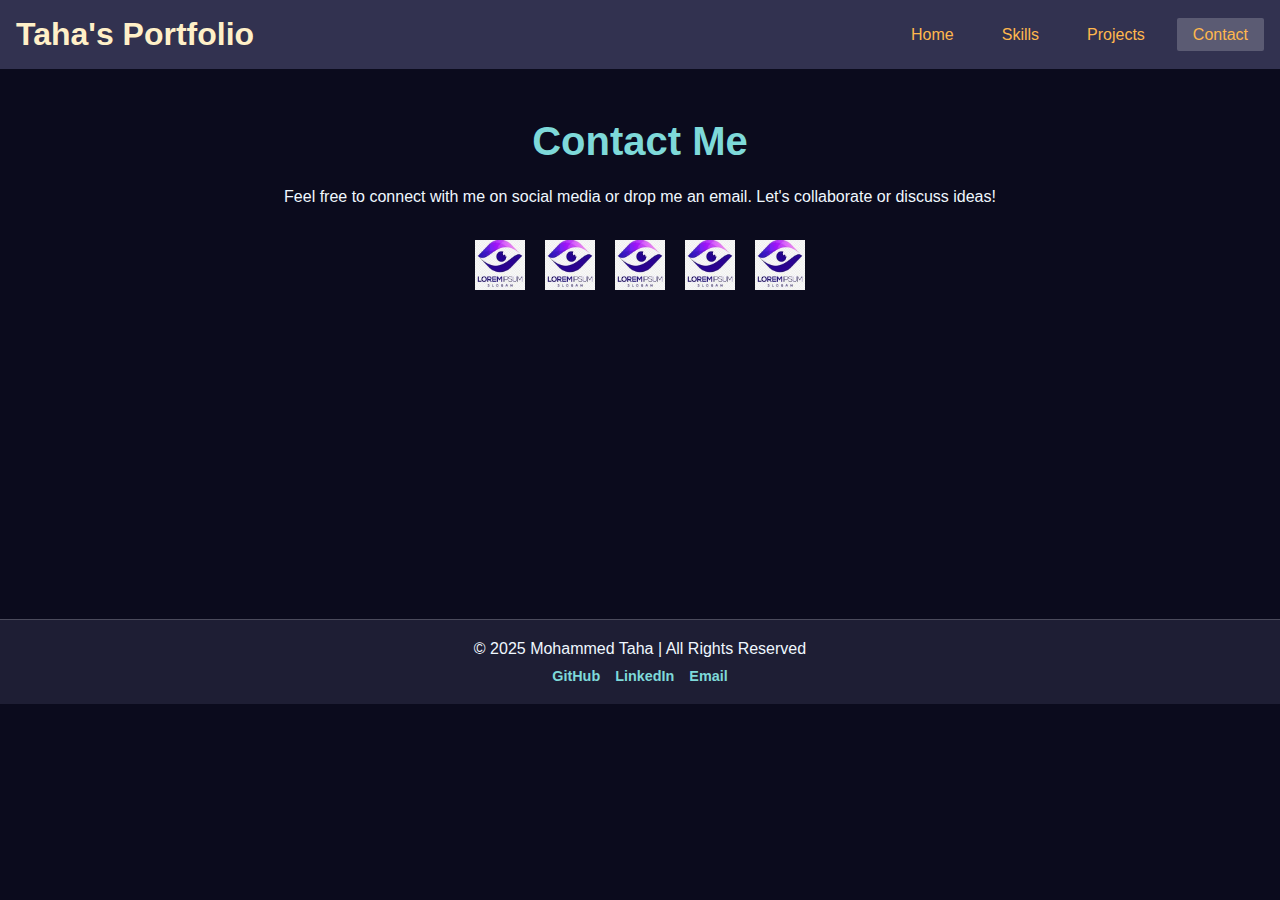
<file: pages/contact.html>
<!DOCTYPE html>
<html lang="en">
<head>
    <meta charset="UTF-8">
    <meta name="viewport" content="width=device-width, initial-scale=1.0">
    <title>contact me</title>
    <link rel="stylesheet" href="../header_footer.css" />
    <style>
        /* General Styling for the Section */
.contact-section {
    text-align: center;
    padding: 50px 20px;
    background-color: rgb(11, 11, 29);
    color: aliceblue;
    height: 500px;
}

.contact-title {
    font-size: 2.5rem;
    margin-bottom: 20px;
    color: rgb(126, 217, 217);
}

.contact-description {
    font-size: 1rem;
    margin-bottom: 30px;
    line-height: 1.6;
    color: aliceblue;
}

/* Social Media Links */
.social-media-links {
    display: flex;
    justify-content: center;
    gap: 20px;
    flex-wrap: wrap;
}

.social-link img {
    width: 50px;
    height: 50px;
    transition: transform 0.3s, filter 0.3s;
}

.social-link img:hover {
    transform: scale(1.2);
    filter: brightness(1.3);
}

    </style>
</head>
<body>
    <header>
        <nav class="he">
            <div class="left">Taha's Portfolio</div>
            <div class="right">
                <ul>
                    <li><a href="../index.html">Home</a></li>
                    <li><a href="./skills.html">Skills</a></li>
                    <li><a href="./projects.html">Projects</a></li>
                    <li><a class="skl" href="./contact.html">Contact</a></li>
                </ul>
            </div>
        </nav>
    </header>
    <section class="contact-section">
        <h1 class="contact-title">Contact Me</h1>
        <p class="contact-description">
            Feel free to connect with me on social media or drop me an email. Let's collaborate or discuss ideas!
        </p>
        <div class="social-media-links">
            <a href="https://www.instagram.com/yourusername" target="_blank" class="social-link">
                <img src="../assets/a1.png" alt="Instagram">
            </a>
            <a href="mailto:your.email@example.com" class="social-link">
                <img src="../assets/a1.png" alt="Email">
            </a>
            <a href="https://twitter.com/yourusername" target="_blank" class="social-link">
                <img src="../assets/a1.png" alt="Twitter">
            </a>
            <a href="https://www.linkedin.com/in/yourusername/" target="_blank" class="social-link">
                <img src="../assets/a1.png" alt="LinkedIn">
            </a>
            <a href="https://github.com/yourusername" target="_blank" class="social-link">
                <img src="../assets/a1.png" alt="GitHub">
            </a>
        </div>
    </section>
    
    <footer class="footer">
        <div class="footer-container">
            <p>&copy; 2025 Mohammed Taha | All Rights Reserved</p>
            <div class="social-links">
                <a href="https://github.com" target="_blank">GitHub</a>
                <a href="https://linkedin.com" target="_blank">LinkedIn</a>
                <a href="mailto:taha@example.com">Email</a>
            </div>
        </div>
    </footer>
</body>
</html>
</file>
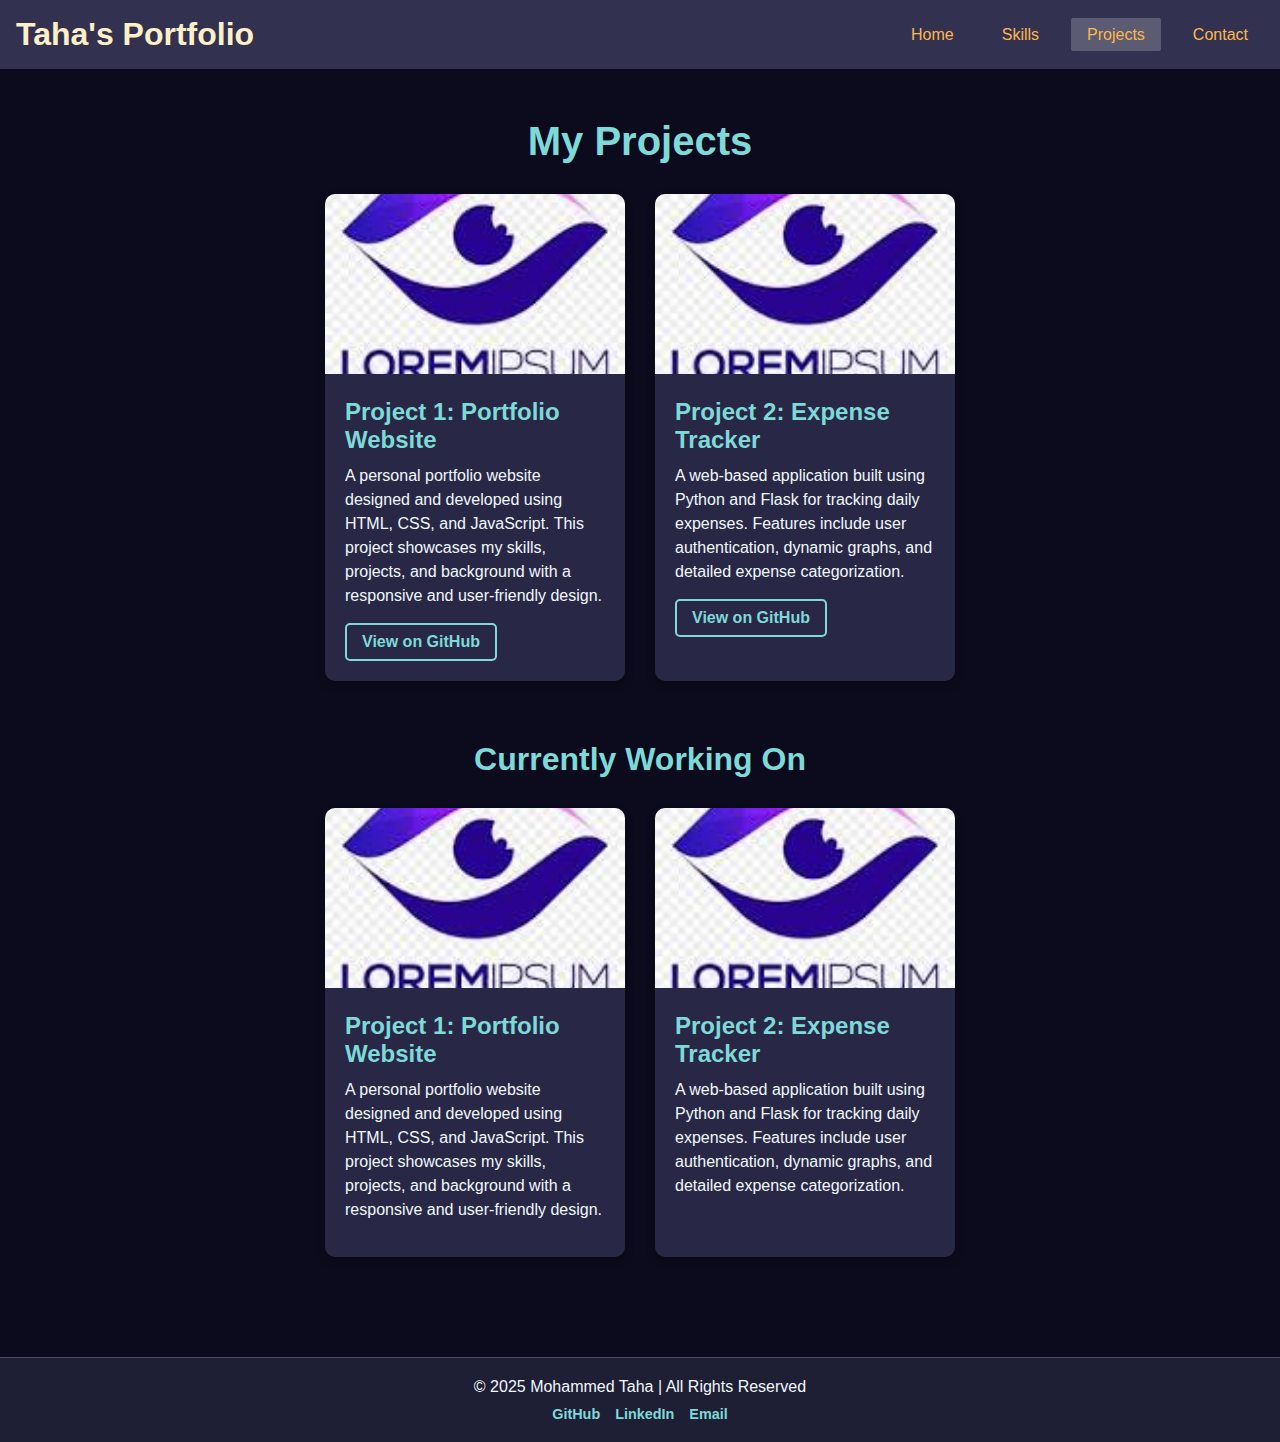
<file: pages/projects.html>
<!DOCTYPE html>
<html lang="en">
<head>
    <meta charset="UTF-8">
    <meta name="viewport" content="width=device-width, initial-scale=1.0">
    <title>Projects</title>
    <link rel="stylesheet" href="../header_footer.css" />
    
    <style>
        /* General Section Styling */
.projects-section {
    padding: 50px 20px;
    background-color: rgb(11, 11, 29);

    color: aliceblue;
    text-align: center;
}

.projects-title {
    font-size: 2.5rem;
    margin-bottom: 30px;
    color: rgb(126, 217, 217);
}

/* Projects Container */
.projects-container {
    display: flex;
    flex-wrap: wrap;
    justify-content: center;
    gap: 30px;
}

/* Individual Project Card */
.project-card {
    background-color: rgb(40, 40, 70);
    border-radius: 10px;
    box-shadow: 0 4px 8px rgba(0, 0, 0, 0.3);
    overflow: hidden;
    width: 300px;
    text-align: left;
    transition: transform 0.3s, box-shadow 0.3s;
}

.project-card:hover {
    transform: translateY(-5px);
    box-shadow: 0 6px 12px rgba(0, 0, 0, 0.5);
}

/* Project Image */
.project-image {
    width: 100%;
    height: 180px;
    object-fit: cover;
}

/* Project Content */
.project-content {
    padding: 20px;
}

.project-content h2 {
    font-size: 1.5rem;
    margin-bottom: 10px;
    color: rgb(126, 217, 217);
}

.project-content p {
    font-size: 1rem;
    margin-bottom: 15px;
    line-height: 1.5;
}

.project-link {
    display: inline-block;
    color: rgb(126, 217, 217);
    text-decoration: none;
    font-weight: bold;
    border: 2px solid rgb(126, 217, 217);
    padding: 8px 15px;
    border-radius: 5px;
    transition: background-color 0.3s, color 0.3s;
}

.project-link:hover {
    background-color: rgb(126, 217, 217);
    color: rgb(30, 30, 52);
}

        
    </style>
    </style>
</head>
<body>
    <header>
        <nav class="he">
            <div class="left">Taha's Portfolio</div>
            <div class="right">
                <ul>
                    <li><a href="../index.html">Home</a></li>
                    <li><a href="./skills.html">Skills</a></li>
                    <li><a class="skl" href="./projects.html">Projects</a></li>
                    <li><a href="./contact.html">Contact</a></li>
                </ul>
            </div>
        </nav>
    </header>
    <section class="projects-section">
        <h1 class="projects-title">My Projects</h1>
        <div class="projects-container">
            <!-- Project 1 -->
            <div class="project-card">
                <img src="../assets/a1.png" alt="Project 1 Screenshot" class="project-image">
                <div class="project-content">
                    <h2>Project 1: Portfolio Website</h2>
                    <p>A personal portfolio website designed and developed using HTML, CSS, and JavaScript. This project showcases my skills, projects, and background with a responsive and user-friendly design.</p>
                    <a href="https://github.com/your-username/project1" target="_blank" class="project-link">View on GitHub</a>
                </div>
            </div>
    
            <!-- Project 2 -->
            <div class="project-card">
                <img src="../assets/a1.png" alt="Project 2 Screenshot" class="project-image">
                <div class="project-content">
                    <h2>Project 2: Expense Tracker</h2>
                    <p>A web-based application built using Python and Flask for tracking daily expenses. Features include user authentication, dynamic graphs, and detailed expense categorization.</p>
                    <a href="https://github.com/your-username/project2" target="_blank" class="project-link">View on GitHub</a>
                </div>
            </div>
        </div>

    <h1 class="projects-title" style="font-size: 2rem; margin-top:60px;">Currently Working On</h1>
    <div class="projects-container">
        <!-- Project 1 -->
        <div class="project-card">
            <img src="../assets/a1.png" alt="Project 1 Screenshot" class="project-image">
            <div class="project-content">
                <h2>Project 1: Portfolio Website</h2>
                <p>A personal portfolio website designed and developed using HTML, CSS, and JavaScript. This project showcases my skills, projects, and background with a responsive and user-friendly design.</p>
               
            </div>
        </div>

        <!-- Project 2 -->
        <div class="project-card">
            <img src="../assets/a1.png" alt="Project 2 Screenshot" class="project-image">
            <div class="project-content">
                <h2>Project 2: Expense Tracker</h2>
                <p>A web-based application built using Python and Flask for tracking daily expenses. Features include user authentication, dynamic graphs, and detailed expense categorization.</p>
               
            </div>
        </div>
    </div>
    </section>
    <footer class="footer">
        <div class="footer-container">
            <p>&copy; 2025 Mohammed Taha | All Rights Reserved</p>
            <div class="social-links">
                <a href="https://github.com" target="_blank">GitHub</a>
                <a href="https://linkedin.com" target="_blank">LinkedIn</a>
                <a href="mailto:taha@example.com">Email</a>
            </div>
        </div>
    </footer>
</body>
</html>
</file>
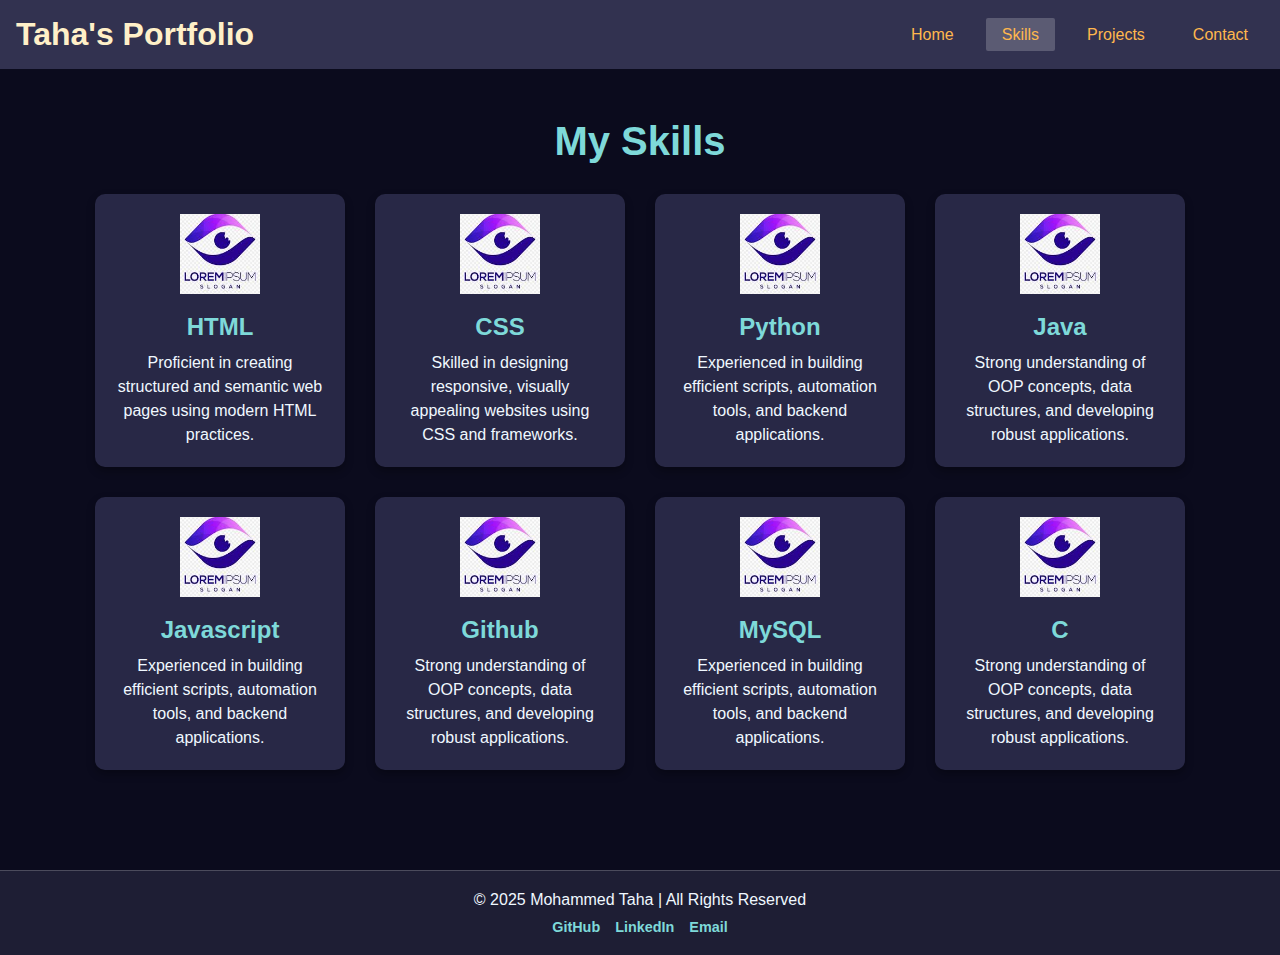
<file: pages/skills.html>
<!DOCTYPE html>
<html lang="en">
<head>
    <meta charset="UTF-8">
    <meta name="viewport" content="width=device-width, initial-scale=1.0">
    <title>Skills</title>
    <link rel="stylesheet" href="../header_footer.css">
    <style>
        
        /* General Section Styling */
.skills-section {
    padding: 50px 20px;
    background-color: rgb(11, 11, 29);
    color: aliceblue;
    text-align: center;
}

.skills-title {
    font-size: 2.5rem;
    margin-bottom: 30px;
    color: rgb(126, 217, 217);
}

/* Skills Container */
.skills-container {
    display: flex;
    flex-wrap: wrap;
    justify-content: center;
    gap: 30px;
}

/* Individual Skill Card */
.skill-card {
    background-color: rgb(40, 40, 70);
    border-radius: 10px;
    padding: 20px;
    width: 250px;
    text-align: center;
    box-shadow: 0 4px 8px rgba(0, 0, 0, 0.3);
    transition: transform 0.3s, box-shadow 0.3s;
}

.skill-card:hover {
    transform: translateY(-5px);
    box-shadow: 0 6px 12px rgba(0, 0, 0, 0.5);
}

/* Skill Icon */
.skill-icon {
    width: 80px;
    height: 80px;
    margin-bottom: 15px;
}

/* Skill Title */
.skill-card h2 {
    font-size: 1.5rem;
    margin-bottom: 10px;
    color: rgb(126, 217, 217);
}

/* Skill Description */
.skill-card p {
    font-size: 1rem;
    line-height: 1.5;
    color: aliceblue;
}

    </style>
</head>
<body>
    <header>
        <nav class="he">
            <div class="left">Taha's Portfolio</div>
            <div class="right">
                <ul>
                    <li><a href="../index.html">Home</a></li>
                    <li><a class="skl" href="./skills.html">Skills</a></li>
                    <li><a href="./projects.html">Projects</a></li>
                    <li><a href="./contact.html">Contact</a></li>
                </ul>
            </div>
        </nav>
    </header>
    <section class="skills-section">
        <h1 class="skills-title">My Skills</h1>
        <div class="skills-container">
            <!-- Skill 1: HTML -->
            <div class="skill-card">
                <img src="../assets/a1.png" alt="HTML Icon" class="skill-icon">
                <h2>HTML</h2>
                <p>Proficient in creating structured and semantic web pages using modern HTML practices.</p>
            </div>
    
            <!-- Skill 2: CSS -->
            <div class="skill-card">
                <img src="../assets/a1.png" alt="CSS Icon" class="skill-icon">
                <h2>CSS</h2>
                <p>Skilled in designing responsive, visually appealing websites using CSS and frameworks.</p>
            </div>
    
            <!-- Skill 3: Python -->
            <div class="skill-card">
                <img src="../assets/a1.png" alt="Python Icon" class="skill-icon">
                <h2>Python</h2>
                <p>Experienced in building efficient scripts, automation tools, and backend applications.</p>
            </div>
    
            <!-- Skill 4: Java -->
            <div class="skill-card">
                <img src="../assets/a1.png" alt="Java Icon" class="skill-icon">
                <h2>Java</h2>
                <p>Strong understanding of OOP concepts, data structures, and developing robust applications.</p>
            </div>

            <div class="skill-card">
                <img src="../assets/a1.png" alt="Python Icon" class="skill-icon">
                <h2>Javascript</h2>
                <p>Experienced in building efficient scripts, automation tools, and backend applications.</p>
            </div>
    
            <!-- Skill 4: Java -->
            <div class="skill-card">
                <img src="../assets/a1.png" alt="Java Icon" class="skill-icon">
                <h2>Github</h2>
                <p>Strong understanding of OOP concepts, data structures, and developing robust applications.</p>
            </div>
            <div class="skill-card">
                <img src="../assets/a1.png" alt="Python Icon" class="skill-icon">
                <h2>MySQL</h2>
                <p>Experienced in building efficient scripts, automation tools, and backend applications.</p>
            </div>
    
            <!-- Skill 4: Java -->
            <div class="skill-card">
                <img src="../assets/a1.png" alt="Java Icon" class="skill-icon">
                <h2>C</h2>
                <p>Strong understanding of OOP concepts, data structures, and developing robust applications.</p>
            </div>
            
        </div>
    </section>
    <footer class="footer">
        <div class="footer-container">
            <p>&copy; 2025 Mohammed Taha | All Rights Reserved</p>
            <div class="social-links">
                <a href="https://github.com" target="_blank">GitHub</a>
                <a href="https://linkedin.com" target="_blank">LinkedIn</a>
                <a href="mailto:taha@example.com">Email</a>
            </div>
        </div>
    </footer>

</body>
</html>
</file>
<file: header_footer.css>
* {
            margin: 0px;
            padding: 0px;
            box-sizing: border-box;
        }
        .skl{
            text-decoration: none;
            color: rgb(255, 183, 77);
            padding: 0.5rem 1rem;
            border-radius: 2px;
            background-color: rgba(255, 255, 255, 0.2);
        }

        body {
            background-color: rgb(11, 11, 29);
            color: aliceblue;
            font-family: Arial, sans-serif;
        }

        .he {
            display: flex;
            align-items: center;
            justify-content: space-between;
            width: 100%;
            padding: 1rem;
            background-color:rgb(50, 50, 80) ;
            flex-wrap: wrap;
            /* Ensure wrapping if necessary */
        }

        .left {
            font-size: 2rem;
            font-weight: bold;
            color: rgb(255, 240, 200);
        
        }

        .right ul {
            display: flex;
            gap: 1rem;
            /* Adds space between items */
            justify-content: center;
            flex-wrap: nowrap;
            /* Prevents wrapping of links */
        }

        .right ul li {
            list-style: none;
        }

        .right ul li a {
            text-decoration: none;
            color: rgb(255, 183, 77);
            padding: 0.5rem 1rem;
            border-radius: 2px;
            transition: background-color 0.3s ease;
        }

        .right ul li a:hover {
            background-color: rgba(255, 255, 255, 0.2);
        }

        /* Media Queries for Responsiveness */
        @media (max-width: 768px) {
            .he {
                flex-direction: row;
                /* Stack header elements vertically */
                align-items: center;
            }

            .right ul {
                justify-content: center;
                /* Center-align links on smaller screens */
            }
        }

        @media (max-width: 480px) {
            .left {
                font-size: 1.5rem;
                /* Reduce title size */
            }

            .right ul li a {
                padding: 0.5rem;
                /* Adjust padding for smaller screens */
            }
        }
        
        .footer {
            background-color: rgb(30, 30, 52);
            color: aliceblue;
            text-align: center;
            padding: 20px 0;
            margin-top: 50px;
            font-size: 0.9rem;
            border-top: 1px solid rgba(255, 255, 255, 0.2);
        }

        .footer-container p {
            margin-bottom: 10px;
            font-size: 1rem;
        }

        .social-links {
            display: flex;
            justify-content: center;
            gap: 15px;
        }

        .social-links a {
            text-decoration: none;
            color: rgb(126, 217, 217);
            font-weight: bold;
            transition: color 0.3s;
        }

        .social-links a:hover {
            color: aliceblue;
        }
</file>
